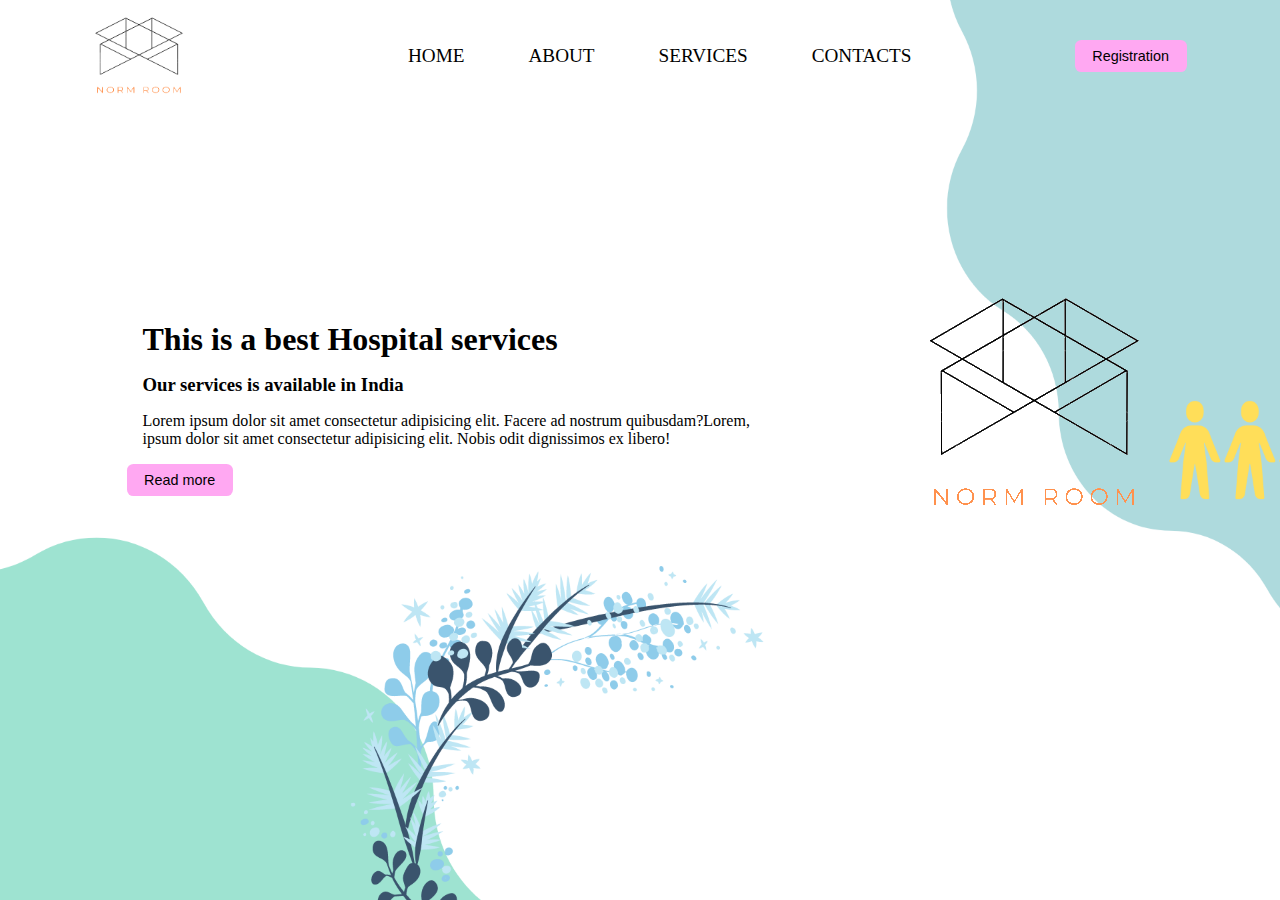
<file: index.html>
<!DOCTYPE html>
<html lang="en">

<head>
    <meta charset="UTF-8">
    <meta http-equiv="X-UA-Compatible" content="IE=edge">
    <meta name="viewport" content="width=device-width, initial-scale=1.0">
    <title>Hospital</title>
    <link rel="stylesheet" href="./css/style.css">
</head>

<body>

    <header>
        <div class="mainHeader">
            <div class="logo">
                <img src="./images/logo.png" alt="norm room LOGO">
            </div>
            <nav class="menu">
                <a href="#">Home</a>
                <a href="#">About</a>
                <a href="#">Services</a>
                <a href="./contactus.html" target="_blank">Contacts</a>
            </nav>
            <div class="button">
                <button class="btn">
                    <a href="#">Registration</a>
                </button>
            </div>

        </div>
    </header>
    <div class="bottomSection">
        <section class="left-sec">
            <h1>This is a best Hospital services</h1>
            <h3>Our services is available in India</h3>
            <div class="button">
                <p>Lorem ipsum dolor sit amet consectetur adipisicing elit. Facere ad nostrum quibusdam?Lorem, ipsum
                    dolor sit amet consectetur adipisicing elit. Nobis odit dignissimos ex libero!</p>
                <button class="btn" title='click for form'>
                    <a href="#">Read more</a>
                </button>
            </div>
        </section>

        <section class="right-sec">
            <figure>
                <img src="./images/logo.png" alt="">
            </figure>
        </section>
    </div>
</body>

</html>
</file>
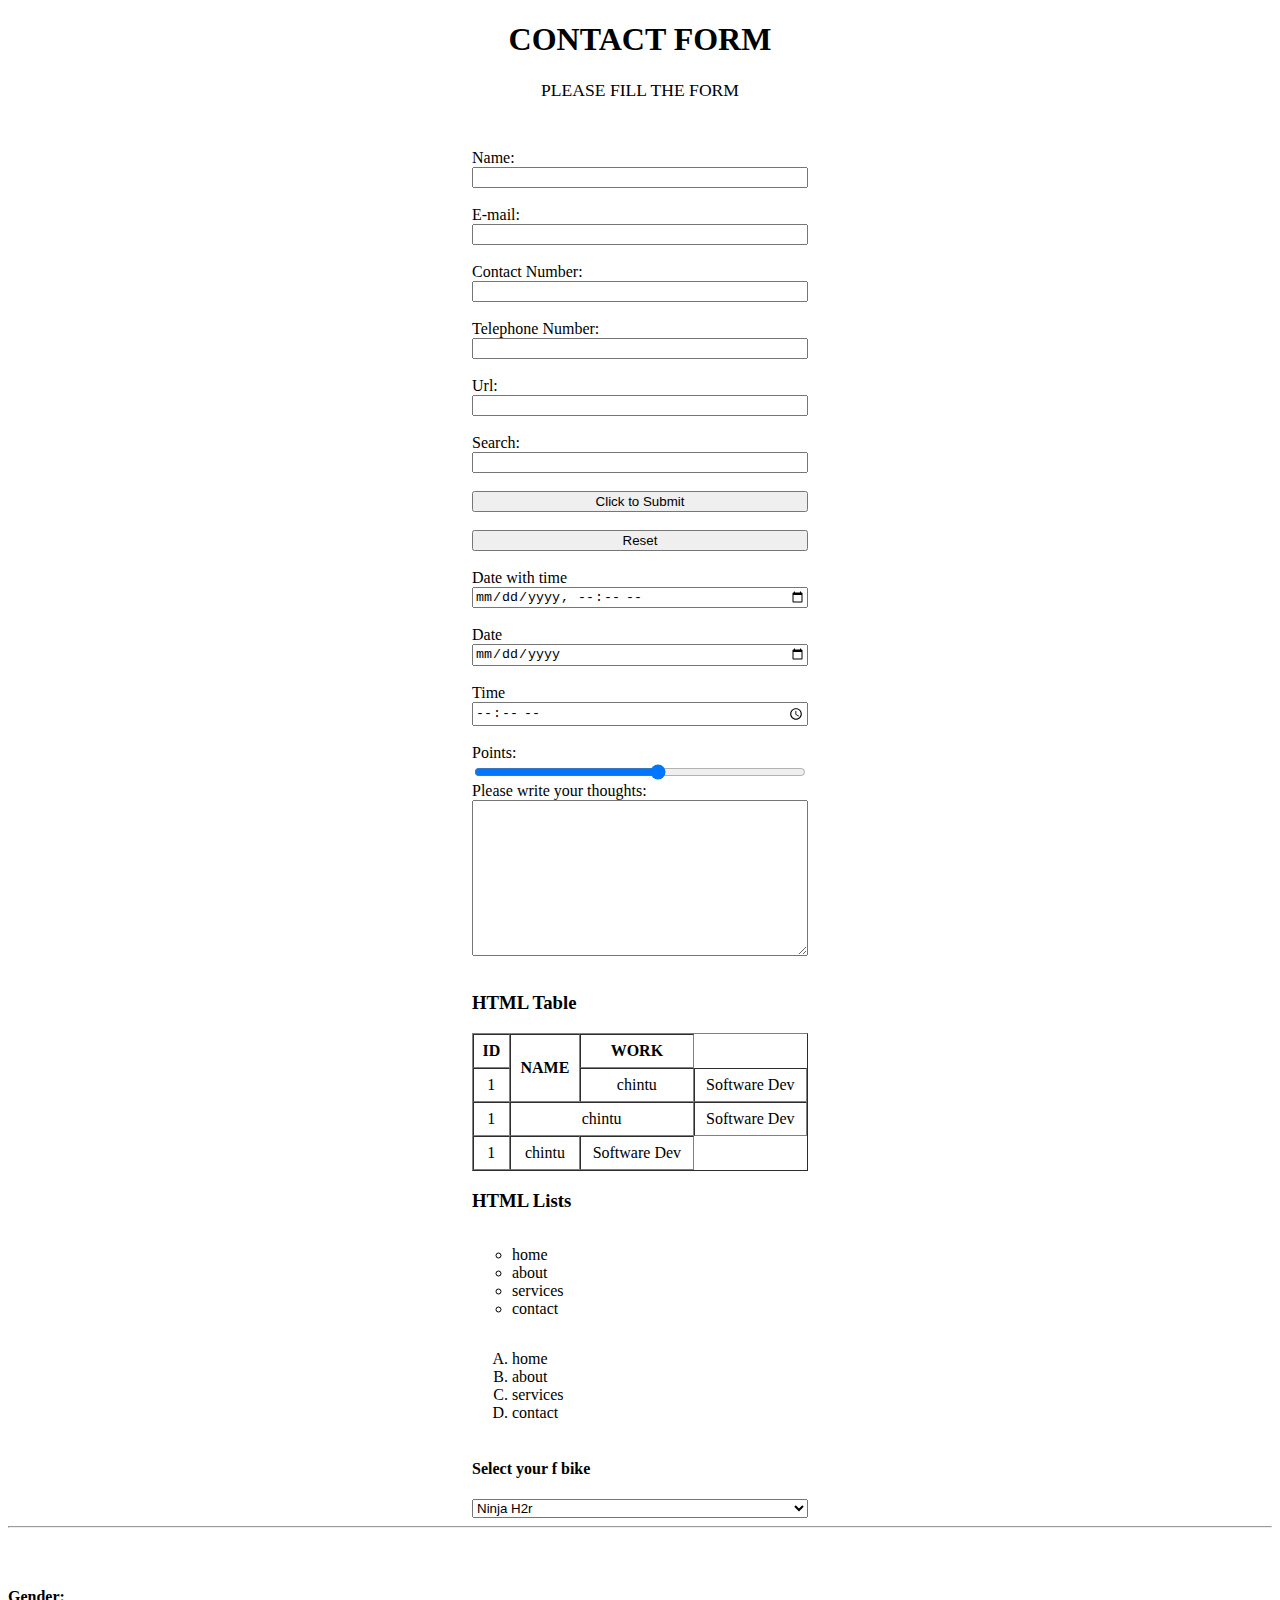
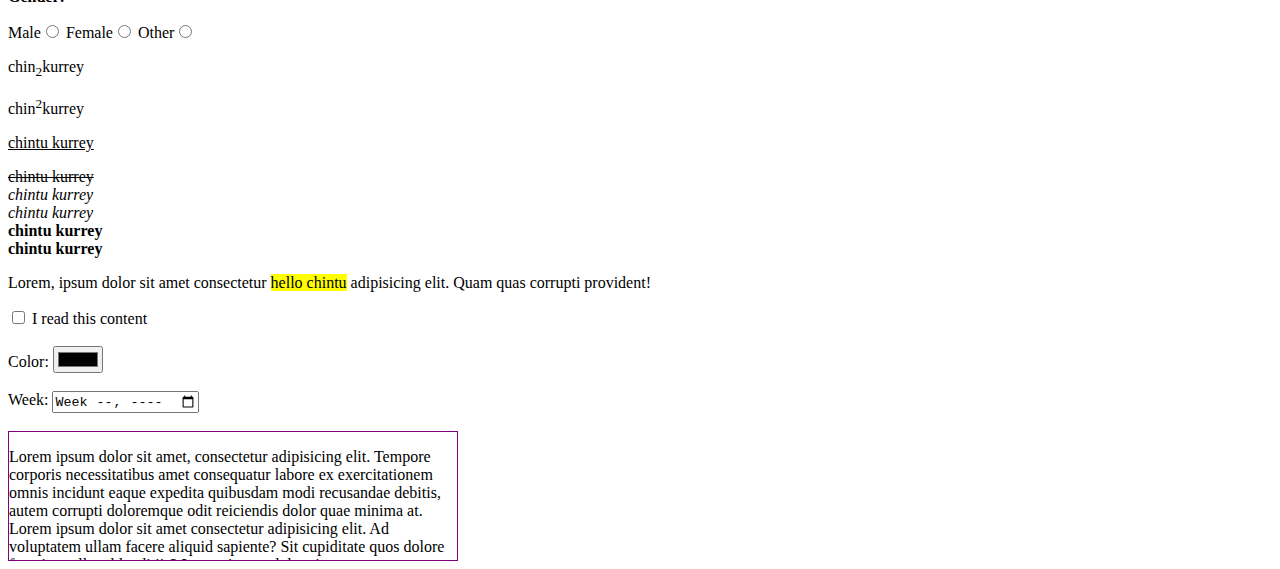
<file: contactus.html>
<!DOCTYPE html>
<html lang="en">

<head>
    <meta charset="UTF-8">
    <meta http-equiv="X-UA-Compatible" content="IE=edge">
    <meta name="viewport" content="width=device-width, initial-scale=1.0">
    <title>contact us</title>
    <style>
        /* *{
            padding: 0;
            margin: 0;
            box-sizing: border-box;
        } */
        div{
            border: 1px solid purple;
            width: 28rem;
            height: 8rem;
            overflow: auto;
            animation-name: para;
            animation-duration: 2s;
            animation-timing-function: linear;
            animation-iteration-count: infinite;

        }
        @keyframes para{
            form{
                left: 0
            }
            to{
                left:100% 
            }
        }
    </style>
</head>

<body>

    <header>
        <h1 class="contactHeading" style="text-align: center; text-transform: uppercase;">Contact Form</h1>
        <p class="para" style="text-align: center; font-size: 1.1rem; text-transform: uppercase; margin-bottom: 3rem;">
            Please fill the form</p>
    </header>

    <form action="index.php" style="display: flex; flex-direction: column; width: 21rem; margin: auto; ">

        Name: <input type="text" name="username"><br>
        E-mail: <input type="email" name="email"><br>
        Contact Number: <input type="number" name="number" min="1" max="4"><br>
        Telephone Number: <input type="tel" name="telnumber"><br>
        Url: <input type="url" name="url"><br>
        Search: <input type="search" name="search"><br>
        <input type="submit" name="submit" value="Click to Submit"><br>
        <input type="reset" name="reset"><br>

        <label for="datetime">Date with time</label>
        <input type="datetime-local" name="datetime"><br>

        Date<input type="date" name="datetime"><br>
        Time<input type="time" name="datetime"><br>

        Points:<input type="range" name="range" min="1" max="10">

        <label for="textarea">Please write your thoughts:</label>
        <textarea name="textarea" id="" cols="30" rows="10"></textarea><br>
        <h3>HTML Table</h3>
        <table border="1" cellspacing="0" cellpadding="7rem" style="text-align:center">
            <tr>
                <th>ID</th>
                <th rowspan="2">NAME</th>
                <th>WORK</th>
            </tr>
            <tr>
                <td>1</td>
                <td>chintu</td>
                <td>Software Dev</td>
            </tr>
            <tr>
                <td>1</td>
                <td colspan="2">chintu</td>
                <td>Software Dev</td>
            </tr>
            <tr>
                <td>1</td>
                <td>chintu</td>
                <td>Software Dev</td>
            </tr>
        </table>

        <!-- lists type= circle, disk, square -->
        <h3>HTML Lists</h3>
        <ul type="circle">
            <li>home</li>
            <li>about</li>
            <li>services</li>
            <li>contact</li>
        </ul>
        <ol type="A">
            <li>home</li>
            <li>about</li>
            <li>services</li>
            <li>contact</li>
        </ol>

        <h4>Select your f bike</h4>
        <select name="select" id="selectOption">
            <option value="Ninjah2r">Ninja H2r</option>
            <option value="yamaham2">Yamaha m2</option>
            <option value="ducati">Ducati1000</option>
        </select>

    </form>

    <hr>
    <br><br>

    <p><b>Gender:</b></p>
    Male<input type="radio" name="gender">
    Female<input type="radio" name="gender">
    Other<input type="radio" name="gender">

    <p>chin<sub>2</sub>kurrey</p>
    <p>chin<sup>2</sup>kurrey</p>
    <p><u>chintu kurrey</u></p>
    <del>chintu kurrey</del><br>
    <em>chintu kurrey</em><br>
    <i>chintu kurrey</i><br>
    <b>chintu kurrey</b><br>
    <strong>chintu kurrey</strong>
    <!-- em react like italil char  -->
    <p>Lorem, ipsum dolor sit amet consectetur <mark>hello chintu</mark> adipisicing elit. Quam quas corrupti provident!
    </p>

    <input type="checkbox" name="checkbox"> I read this content <br><br>
    Color: <input type="color" name="color"><br><br>

    Week: <input type="week" name="week">

    <br><br>

    <div>
        <p>Lorem ipsum dolor sit amet, consectetur adipisicing elit. Tempore corporis necessitatibus amet consequatur
            labore ex exercitationem omnis incidunt eaque expedita quibusdam modi recusandae debitis, autem corrupti
            doloremque odit reiciendis dolor quae minima at. Lorem ipsum dolor sit amet consectetur adipisicing elit. Ad
            voluptatem ullam facere aliquid sapiente? Sit cupiditate quos dolore fuga iure ullam blanditiis? Lorem ipsum
            dolor sit amet consectetur adipisicing elit. Inventore, dolorem aut.lorem
            Lorem ipsum dolor sit, amet consectetur adipisicing elit. Excepturi atque voluptate asperiores dignissimos!
        </p>
    </div>
</body>

</html>
</file>
<file: css/style.css>
*{
    padding: 0;
    margin: 0;
    scroll-behavior: smooth;
}
body{
    background-image: url('../images/bg.png');
    background-repeat: no-repeat;
    background-size: 100% 100%;
    width: 100%;
    height: 100vh;
}
.mainHeader{
    display: flex;
    align-items: center;
    justify-content: space-around;
    /* background-color: antiquewhite; */
    height: 7rem;
}

.logo img{
    width: 6rem;
    height: 5rem;
}

.menu {
    display: flex;
    /* justify-content: space-between; */
    text-align: center;
    width: 40%;
}
.menu a{
    text-decoration: none;
    color: rgb(0, 0, 0);
    text-transform: uppercase;
    font-size: 1.2rem;
    padding: .5rem 2rem;
}
.menu a:hover{
    border-radius: .4rem;
    background-color: rgb(255, 168, 242);  
    
}
.btn a{
    text-decoration: none;
    color: black;
    font-size: .9rem;
}
.btn{
    padding: .5rem 1.1rem;
    border-radius: .4rem;
    background-color: rgb(255, 168, 242);
    border: none;
    cursor: pointer;

}
.bottomSection{
    height: 30rem;
    display: flex;
    align-items: center;
    justify-content: space-around;
    margin: 3rem;
}

.left-sec{
    width: 40rem;
}
.left-sec h1,h3,p{
    
    margin: 1rem;
}
</file>
